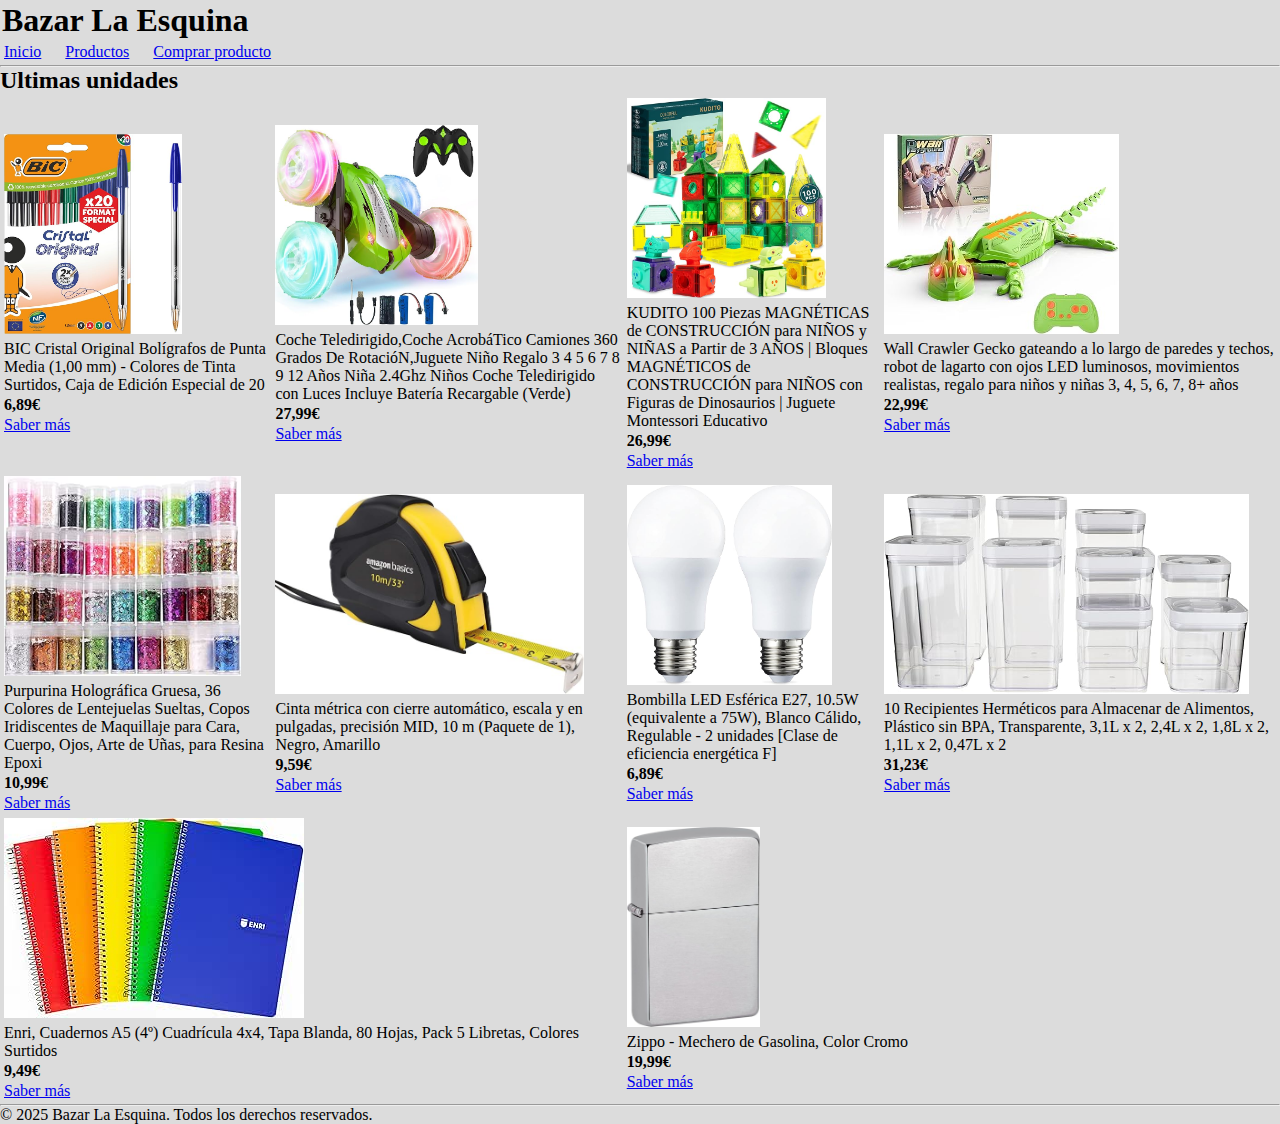
<file: practicaRuben/index.html>
<!DOCTYPE html>
<html lang="es">

<head>
    <meta charset="UTF-8">
    <meta name="viewport" content="width=device-width, initial-scale=1.0">
    <title>Bazar La Esquina</title>
    <link rel="stylesheet" href="css/index.css">
   
    
</head>

<body>

    <header>
        <table>
            <tr>
                <td>
                    <h1>Bazar La Esquina</h1>
                </td>
            </tr>
            <tr>
                <td>
                    <nav>
                        <table>
                            <tr>
                                <td><a href="./index.html">Inicio</a></td>

                                <!-- Espaciado, los simbolos son espacios en codigo html, los uso para que exista un espacio entre los elementos del producto -->
                                <td>&nbsp;&nbsp;&nbsp;&nbsp;&nbsp;</td>

                                <td><a href="./productos.html">Productos</a></td>

                                <!-- Espaciado, los simbolos son espacios en codigo html, los uso para que exista un espacio entre los elementos del producto -->
                                <td>&nbsp;&nbsp;&nbsp;&nbsp;&nbsp;</td>

                                <td><a href="./comprar.html">Comprar producto</a></td>
                            </tr>
                        </table>
                    </nav>
                </td>
            </tr>
        </table>
        <hr>
    </header>

    <main>
        <h2>Ultimas unidades</h2>
        <table class="products">
            <tr>
                <td class="product">
                    <table>
                        <tr>
                            <td>
                                <img src="./img/boligrafo.jpg" alt="Imagen de un bolífrafo" height="200">
                            </td>
                        </tr>
                        <tr>
                            <td>
                                <span>BIC Cristal Original Bolígrafos de Punta Media (1,00 mm) - Colores de
                                    Tinta Surtidos, Caja de Edición Especial de 20</span>
                            </td>
                        </tr>
                        <tr>
                            <td>
                                <b>6,89€</b>
                            </td>
                        </tr>
                        <tr>
                            <td>
                                <a href="https://www.amazon.es/BIC-Cristal-Original-Bol%C3%ADgrafos-Punta/dp/B0F9L1SGKY/ref=sr_1_4?crid=185K9HZH8A96T&dib=eyJ2IjoiMSJ9.[base64].GS8JI6hiu0uwmn4zKtp8tYdhnYGXQDECUibNkYMWT2U&dib_tag=se&keywords=boligrafos&qid=1759685994&sprefix=boli%2Caps%2C68&sr=8-4&th=1" target="_blank">Saber más</a>
                            </td>
                        </tr>
                        
                    </table>
                </td>
                <td class="product">
                    <table>
                        <tr>
                            <td>
                                <img src="./img/coche_radiocontrol.jpg" alt="Imagen de un coche radiocontrol" height="200">
                            </td>
                        </tr>
                        <tr>
                            <td>
                                <span>Coche Teledirigido,Coche AcrobáTico Camiones 360 Grados De RotacióN,Juguete Niño
                                    Regalo 3 4 5 6 7 8 9 12 Años Niña 2.4Ghz Niños Coche Teledirigido con Luces Incluye
                                    Batería Recargable (Verde)</span>
                            </td>
                        </tr>
                        <tr>
                            <td>
                                <b>27,99€</b>
                            </td>
                        </tr>
                        <tr>
                            <td>
                                <a href="https://www.amazon.es/Teledirigido-Acrob%C3%A1Tico-Camiones-Rotaci%C3%B3N-Recargable/dp/B0C6G5FQLJ/ref=sr_1_1_sspa?__mk_es_ES=%C3%85M%C3%85%C5%BD%C3%95%C3%91&crid=2TFE1AMLVBYTI&dib=eyJ2IjoiMSJ9.[base64]._9bZAXcL7_QstBR9o4-QSk2QNLB_vra7MF6WRdZHyw8&dib_tag=se&keywords=juguetes&qid=1759690627&sprefix=juguetes%2Caps%2C72&sr=8-1-spons&sp_csd=d2lkZ2V0TmFtZT1zcF9hdGY&th=1" target="_blank">Saber más</a>
                            </td>
                        </tr>
                        
                    </table>
                </td>
                <td class="product">
                    <table>
                        <tr>
                            <td>
                                <img src="./img/construccion.jpg" alt="Imagen de piezas magnéticas" height="200">
                            </td>
                        </tr>
                        <tr>
                            <td>
                                <span>KUDITO 100 Piezas MAGNÉTICAS de CONSTRUCCIÓN para NIÑOS y NIÑAS a Partir de 3 AÑOS | Bloques MAGNÉTICOS de CONSTRUCCIÓN para NIÑOS con Figuras de Dinosaurios | Juguete Montessori Educativo</span>
                            </td>
                        </tr>
                        <tr>
                            <td>
                                <b>26,99€</b>
                            </td>
                        </tr>
                        <tr>
                            <td>
                                <a href="https://www.amazon.es/KUDITO-MAGN%C3%89TICAS-CONSTRUCCI%C3%93N-MAGN%C3%89TICOS-Dinosaurios/dp/B0FHTDJHQF/ref=sr_1_3_sspa?__mk_es_ES=%C3%85M%C3%85%C5%BD%C3%95%C3%91&crid=2TFE1AMLVBYTI&dib=eyJ2IjoiMSJ9.[base64]._9bZAXcL7_QstBR9o4-QSk2QNLB_vra7MF6WRdZHyw8&dib_tag=se&keywords=juguetes&qid=1759690627&sprefix=juguetes%2Caps%2C72&sr=8-3-spons&sp_csd=d2lkZ2V0TmFtZT1zcF9hdGY&psc=1" target="_blank">Saber más</a>
                            </td>
                        </tr>
                        
                    </table>
                </td>
                <td class="product">
                    <table>
                        <tr>
                            <td>
                                <img src="./img/lagart.jpg" alt="Imagen de un lagarto de juguete" height="200">
                            </td>
                        </tr>
                        <tr>
                            <td>
                                <span>Wall Crawler Gecko gateando a lo largo de paredes y techos, robot de lagarto con ojos LED luminosos, movimientos realistas, regalo para niños y niñas 3, 4, 5, 6, 7, 8+ años</span>
                            </td>
                        </tr>
                        <tr>
                            <td>
                                <b>22,99€</b>
                            </td>
                        </tr>
                        <tr>
                            <td>
                                <a href="https://www.amazon.es/Crawler-gateando-luminosos-movimientos-realistas/dp/B0FHP41L31/ref=sr_1_6?__mk_es_ES=%C3%85M%C3%85%C5%BD%C3%95%C3%91&crid=2TFE1AMLVBYTI&dib=eyJ2IjoiMSJ9.[base64]._9bZAXcL7_QstBR9o4-QSk2QNLB_vra7MF6WRdZHyw8&dib_tag=se&keywords=juguetes&qid=1759690627&sprefix=juguetes%2Caps%2C72&sr=8-6" target="_blank">Saber más</a>
                            </td>
                        </tr>
                        
                    </table>
                </td>
            </tr>
            <tr>
                <td class="product">
                    <table>
                        <tr>
                            <td>
                                <img src="./img/purpurina.jpg" alt="" height="200">
                            </td>
                        </tr>
                        <tr>
                            <td>
                                <span>Purpurina Holográfica Gruesa, 36 Colores de Lentejuelas Sueltas, Copos Iridiscentes de Maquillaje para Cara, Cuerpo, Ojos, Arte de Uñas, para Resina Epoxi</span>
                            </td>
                        </tr>
                        <tr>
                            <td>
                                <b>10,99€</b>
                            </td>
                        </tr>
                        <tr>
                            <td>
                                <a href="https://www.amazon.es/Purpurina-Hologr%C3%A1fica-Lentejuelas-Iridiscentes-Maquillaje/dp/B0991GYC3L/ref=sr_1_1_sspa?__mk_es_ES=%C3%85M%C3%85%C5%BD%C3%95%C3%91&crid=3PHL4J8QAVFYL&dib=eyJ2IjoiMSJ9.[base64].zfq827zpGKvjgxF7hCQ4Rpg6XYGDBvexXoKabURDW4E&dib_tag=se&keywords=purpurina&qid=1759691132&sprefix=purpurina%2Caps%2C100&sr=8-1-spons&sp_csd=d2lkZ2V0TmFtZT1zcF9hdGY&psc=1" target="_blank">Saber más</a>
                            </td>
                        </tr>
                        
                    </table>
                </td>
                <td class="product">
                    <table>
                        <tr>
                            <td>
                                <img src="./img/metro.jpg" alt="Imagen de un métro" height="200">
                            </td>
                        </tr>
                        <tr>
                            <td>
                                <span>Cinta métrica con cierre automático, escala y en pulgadas, precisión MID, 10 m (Paquete de 1), Negro, Amarillo</span>
                            </td>
                        </tr>
                        <tr>
                            <td>
                                <b>9,59€</b>
                            </td>
                        </tr>
                        <tr>
                            <td>
                                <a href="https://www.amazon.es/Amazon-Basics-autom%C3%A1tico-pulgadas-precisi%C3%B3n/dp/B07TFXTQ57/ref=sr_1_1_ffob_sspa?__mk_es_ES=%C3%85M%C3%85%C5%BD%C3%95%C3%91&crid=3ANYXRKO9JS34&dib=eyJ2IjoiMSJ9.[base64].QeggrJ-r8OuZ11Thj5_fnvgMYWK_QrjJke90QJeuqU0&dib_tag=se&keywords=metro&qid=1759691204&sprefix=metro%2Caps%2C73&sr=8-1-spons&sp_csd=d2lkZ2V0TmFtZT1zcF9hdGY&th=1" target="_blank">Saber más</a>
                            </td>
                        </tr>
                        
                    </table>
                </td>
                <td class="product">
                    <table>
                        <tr>
                            <td>
                                <img src="./img/bombilla.jpg" alt="" height="200">
                            </td>
                        </tr>
                        <tr>
                            <td>
                                <span>Bombilla LED Esférica E27, 10.5W (equivalente a 75W), Blanco Cálido, Regulable - 2 unidades [Clase de eficiencia energética F]</span>
                            </td>
                        </tr>
                        <tr>
                            <td>
                                <b>6,89€</b>
                            </td>
                        </tr>
                        <tr>
                            <td>
                                <a href="https://www.amazon.es/AmazonBasics-Bombilla-E27-equivalente-Regulable/dp/B06Y3FFH9L/ref=sr_1_1_ffob_sspa?__mk_es_ES=%C3%85M%C3%85%C5%BD%C3%95%C3%91&crid=764R36A7ULJZ&dib=eyJ2IjoiMSJ9.[base64].6YAslBfGg6GMalCXvURmPkonXDlVpG52aI-ynh5Q8PY&dib_tag=se&keywords=bombilla&qid=1759691274&sprefix=bombilla%2Caps%2C73&sr=8-1-spons&sp_csd=d2lkZ2V0TmFtZT1zcF9hdGY&th=1" target="_blank">Saber más</a>
                            </td>
                        </tr>
                        
                    </table>
                </td>
                <td class="product">
                    <table>
                        <tr>
                            <td>
                                <img src="./img/fiambreras.jpg" alt="Imagen de unas fiambreras" height="200">
                            </td>
                        </tr>
                        <tr>
                            <td>
                                <span>10 Recipientes Herméticos para Almacenar de Alimentos, Plástico sin BPA, Transparente, 3,1L x 2, 2,4L x 2, 1,8L x 2, 1,1L x 2, 0,47L x 2</span>
                            </td>
                        </tr>
                        <tr>
                            <td>
                                <b>31,23€</b>
                            </td>
                        </tr>
                        <tr>
                            <td>
                                <a href="https://www.amazon.es/Amazon-Basics-10-Piece-Airtight-Containers/dp/B0978QMYJG/ref=sr_1_1_ffob_sspa?__mk_es_ES=%C3%85M%C3%85%C5%BD%C3%95%C3%91&crid=3BO5S21W4NQSK&dib=eyJ2IjoiMSJ9.[base64].wLOh8VHrb-F_mtov0j65Qrr5iftopXeJAjRmcZmz7BQ&dib_tag=se&keywords=fiambrera&qid=1759691355&sprefix=fiambrera%2Caps%2C72&sr=8-1-spons&sp_csd=d2lkZ2V0TmFtZT1zcF9hdGY&th=1" target="_blank">Saber más</a>
                            </td>
                        </tr>
                        
                    </table>
                </td>
            </tr>
            <tr>
                <td colspan="2" class="product">
                    <table>
                        <tr>
                            <td>
                                <img src="./img/libretas.jpg" alt="" height="200">
                            </td>
                        </tr>
                        <tr>
                            <td>
                                <span>Enri, Cuadernos A5 (4º) Cuadrícula 4x4, Tapa Blanda, 80 Hojas, Pack 5 Libretas, Colores Surtidos</span>
                            </td>
                        </tr>
                        <tr>
                            <td>
                                <b>9,49€</b>
                            </td>
                        </tr>
                        <tr>
                            <td>
                                <a href="https://www.amazon.es/Enri-Cuadernos-Cuadr%C3%ADcula-Libretas-Surtidos/dp/B0B4KJ9D2D/ref=sr_1_4?__mk_es_ES=%C3%85M%C3%85%C5%BD%C3%95%C3%91&crid=37LB0P2T7PTE4&dib=eyJ2IjoiMSJ9.[base64].N75Fv5GTEI3ZQRIjcYTdRjs3teQpcjl1y7qfCbB6oPQ&dib_tag=se&keywords=libretas&qid=1759691405&sprefix=libretas%2Caps%2C76&sr=8-4&th=1" target="_blank">Saber más</a>
                            </td>
                        </tr>
                        
                    </table>
                </td>
                <td colspan="2" class="product">
                    <table>
                        <tr>
                            <td>
                                <img src="./img/mechero.jpg" alt="Imagen de un mechero" height="200">
                            </td>
                        </tr>
                        <tr>
                            <td>
                                <span>Zippo - Mechero de Gasolina, Color Cromo</span>
                            </td>
                        </tr>
                        <tr>
                            <td>
                                <b>19,99€</b>
                            </td>
                        </tr>
                        <tr>
                            <td>
                                <a href="https://www.amazon.es/Zippo-Mechero-gasolina-color-cromo/dp/B001E5FLT0/ref=sr_1_7?__mk_es_ES=%C3%85M%C3%85%C5%BD%C3%95%C3%91&crid=2TIAWFAKTO0K&dib=eyJ2IjoiMSJ9.[base64].EG32oNxHblKQ-x9Yzn-8hjCyHsBs9F__Wcasxtenupg&dib_tag=se&keywords=mechero&qid=1759691460&sprefix=mechero%2Caps%2C73&sr=8-7&th=1" target="_blank">Saber más</a>
                            </td>
                        </tr>
                        
                    </table>
                </td>
            </tr>
        </table>

    </main>

    <footer>
        <hr>
        <p>© 2025 Bazar La Esquina. Todos los derechos reservados.</p>
    </footer>

</body>

</html>
</file>
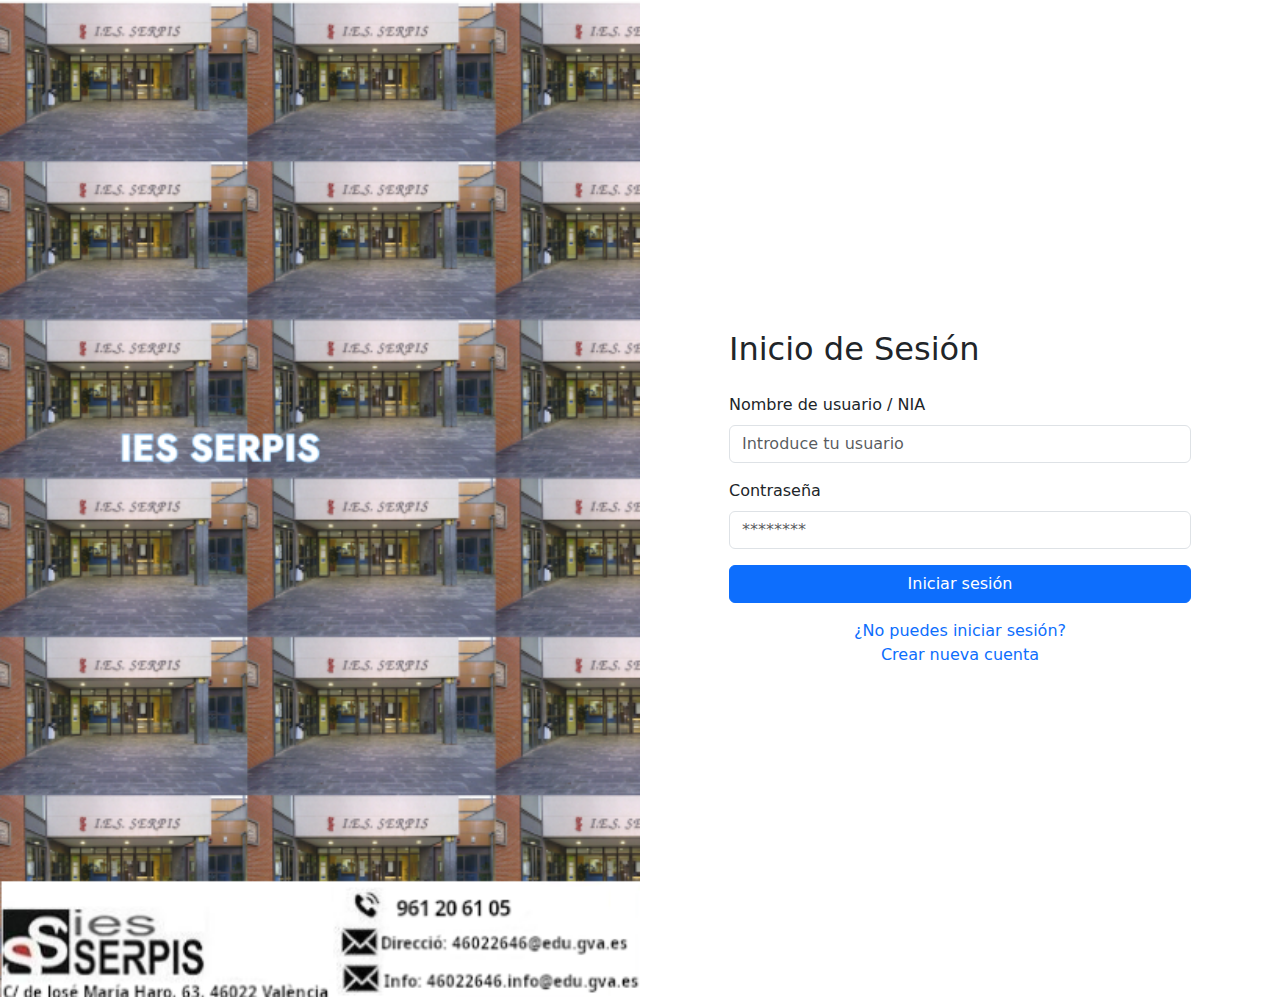
<file: UD4_A1_SOLEDAT_MIRA/index.html>
<!DOCTYPE html>
<html lang="es">
<head>
  <meta charset="UTF-8">
  <meta name="viewport" content="width=device-width, initial-scale=1.0">
  <title>Inicio de Sesión - IES SERPIS</title>
  
  <link href="https://cdn.jsdelivr.net/npm/bootstrap@5.3.3/dist/css/bootstrap.min.css" rel="stylesheet">
</head>
<body>
  	<div class="container-fluid min-vh-100">
		<div class="row h-100">

		
			<div class="col-md-6 d-none d-md-block p-0">
				<img src="img/1.png"  class="img-fluid w-100 h-100"  alt="IES Serpis"  style="object-fit: cover;">
			</div>

			<div class="col-md-6 d-flex align-items-center justify-content-center">
				<div class="w-75">

					<h2 class="text-left mb-4">Inicio de Sesión</h2>

					<form>
						<div class="mb-3">
							<label for="usuario" class="form-label">Nombre de usuario / NIA</label>
							<input type="text" class="form-control" id="usuario" placeholder="Introduce tu usuario">
						</div>

						<div class="mb-3">
							<label for="password" class="form-label">Contraseña</label>
							<input type="password" class="form-control" id="password" placeholder="********">
						</div>

						<div class="d-grid mb-3">
							<button type="button" class="btn btn-primary text-white" onclick="location.href='menu.html'">
        						Iniciar sesión
   							</button>
						</div>

						<div class="text-center">
							<a href="#" class="text-decoration-none">¿No puedes iniciar sesión?</a><br>
							<a href="#" class="text-decoration-none">Crear nueva cuenta</a>
						</div>
					</form>

				</div>
			</div>
		</div>
  	</div>

 
  <script src="https://cdn.jsdelivr.net/npm/bootstrap@5.3.3/dist/js/bootstrap.bundle.min.js"></script>
</body>
</html>
</file>
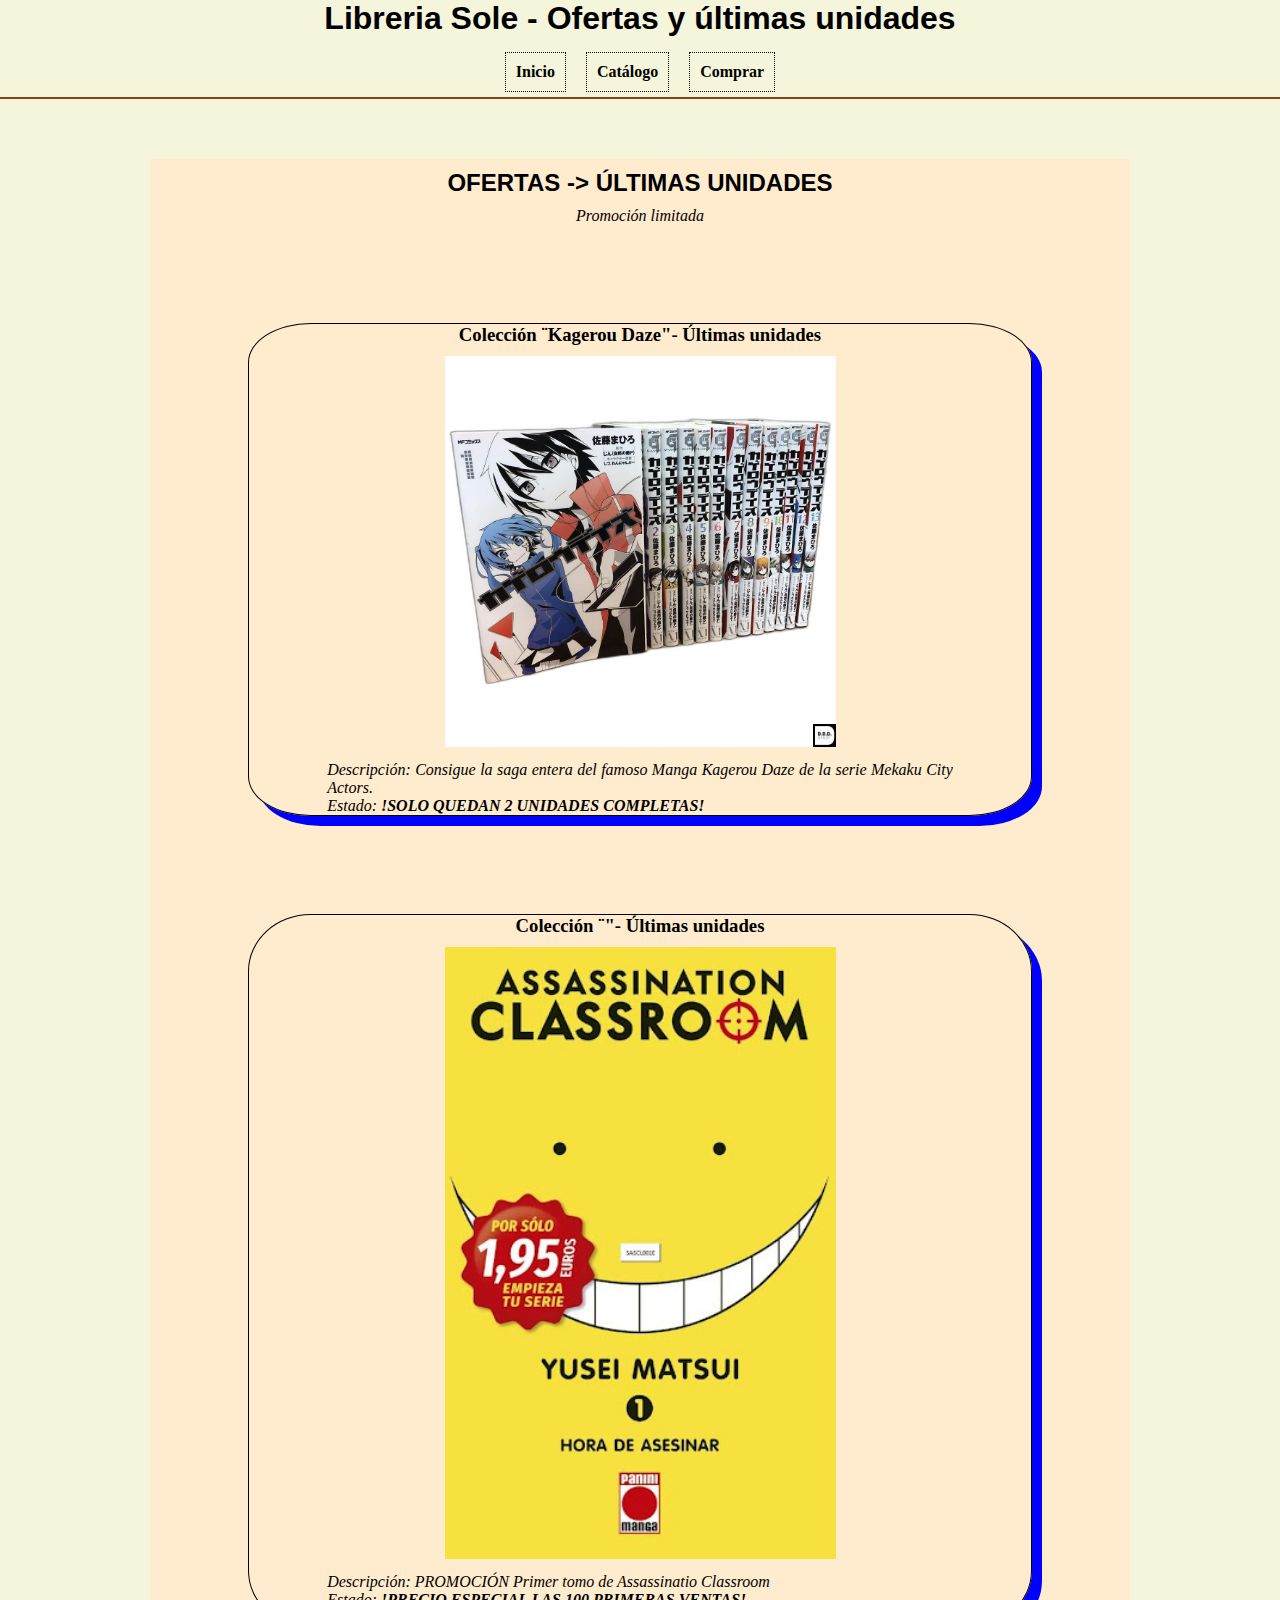
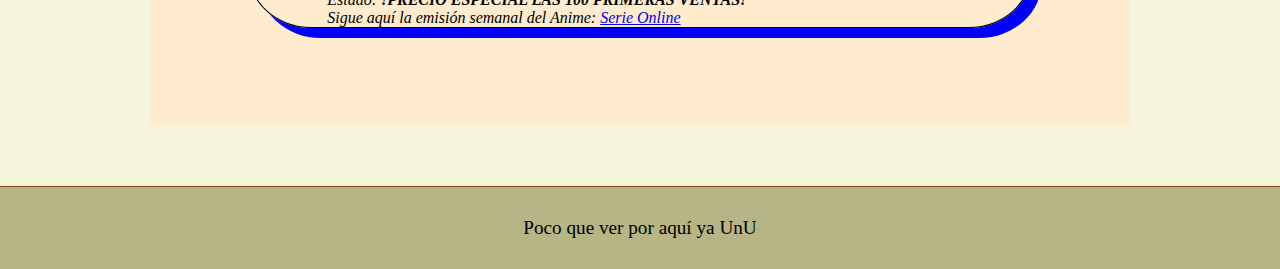
<file: A1_UD2_HTML5_SOLEDAT_MIRA/TiendaLocal/index.html>
<!DOCTYPE html>
<html lang="en">
<head>
    <meta charset="UTF-8">
    <meta name="viewport" content="width=device-width, initial-scale=1.0">
    <title>Libreria Sole - Pag Principal </title>
    <link rel="stylesheet" href="css2/index.css">
</head>
<body >
    <header>
        <h1 > Libreria Sole - Ofertas y últimas unidades</h1>
        <nav>
            <ul>
                <li><a href="index.html">Inicio</a></li>
                <li><a href="listas.html">Catálogo</a></li>
                <li><a href="formulario.html">Comprar</a></li>
            </ul>
        </nav>
    </header>
    <section>
        <h2> OFERTAS -> ÚLTIMAS UNIDADES </h2>
        <p>Promoción limitada</p>

        <article>

            <h3> Colección ¨Kagerou Daze"- Últimas unidades</h3>
            <img src="img/kagerou.jpg" alt="Colección kagerou" width="220">
            <p>Descripción: Consigue la saga entera del famoso Manga Kagerou Daze de la serie Mekaku City Actors.</p>
            <p>Estado: <strong>!SOLO QUEDAN 2 UNIDADES COMPLETAS!</strong></p>
        
        </article>
        <article>
            
            <h3> Colección ¨"- Últimas unidades</h3>
            <img src="img/promomanga.jpg" alt="Colección FT" width="220">
            <p>Descripción: PROMOCIÓN Primer tomo de Assassinatio Classroom  </p>
            <p>Estado: <strong>!PRECIO ESPECIAL LAS 100 PRIMERAS VENTAS!</strong></p>
            <p> Sigue aquí la emisión semanal del Anime:
                <a href= "https://shorturl.at/l3JRe" > Serie Online </a>  
            </p>
        </article>


    </section>
    <footer >
        <p style="padding: 10px;"> Poco que ver por aquí ya UnU </p>
    </footer>
</body>
</html>
</file>
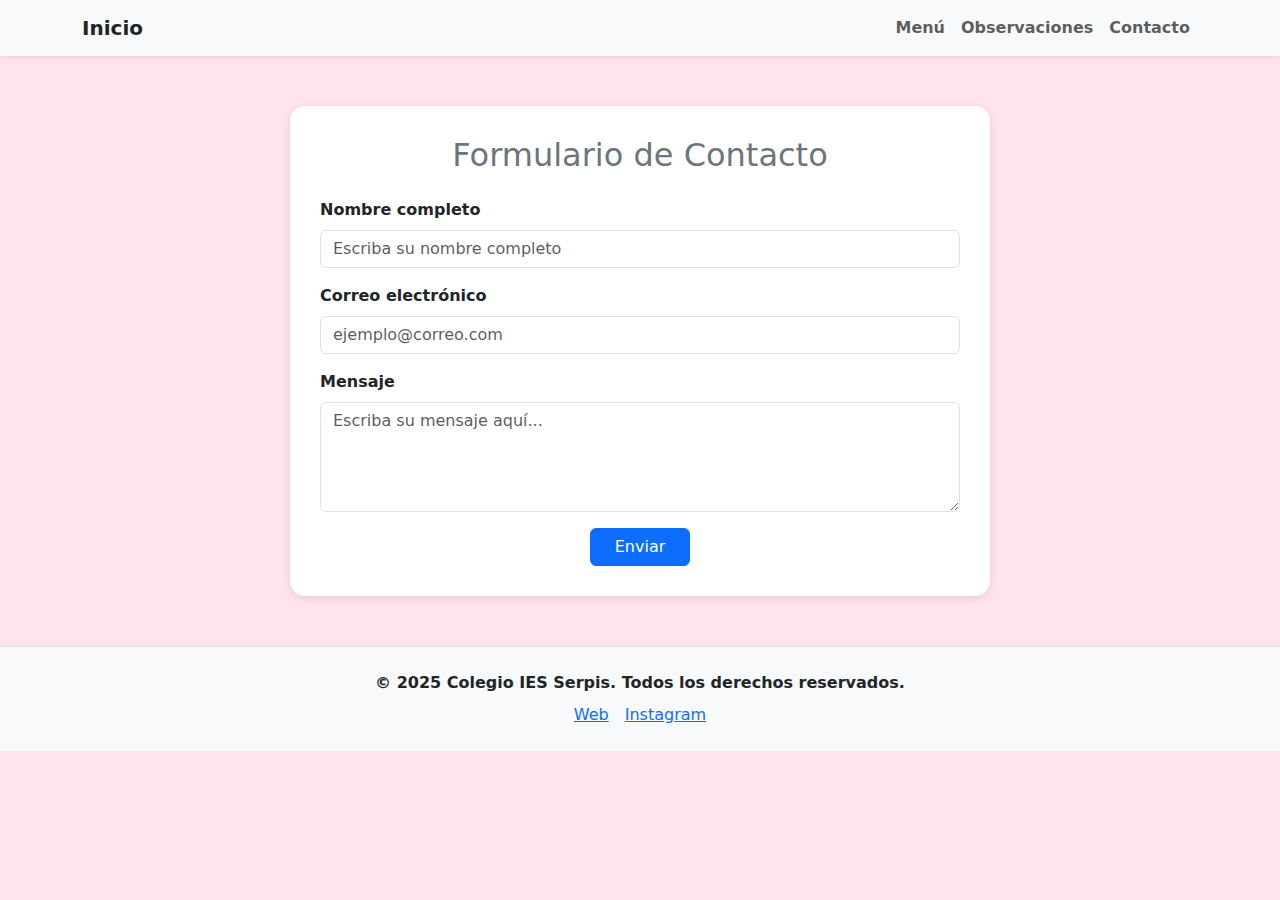
<file: UD4_A1_SOLEDAT_MIRA/contacto.html>
<!DOCTYPE html>
<html lang="es">
<head>
    <meta charset="UTF-8">
    <meta name="viewport" content="width=device-width, initial-scale=1">
    <title>Contacto - Comedor Escolar</title>
    <link href="https://cdn.jsdelivr.net/npm/bootstrap@5.3.3/dist/css/bootstrap.min.css" rel="stylesheet">

    <style>
        body {
            background-color: #ffe4ec;
        }
        .form-container {
            background-color: white;
            border-radius: 15px;
            box-shadow: 0 2px 10px rgba(0,0,0,0.1);
            padding: 30px;
            max-width: 700px;
            margin: 50px auto;
        }
        .navbar {
            position: sticky;
            top: 0;
            z-index: 1020;
        }
    </style>
</head>
<body>

   
    <nav class="navbar navbar-expand-lg navbar-light bg-light shadow-sm">
        <div class="container">
            <a class="navbar-brand fw-bold text-dark" href="index.html">Inicio</a>
            <button class="navbar-toggler" type="button" data-bs-toggle="collapse" data-bs-target="#navbarNav">
                <span class="navbar-toggler-icon"></span>
            </button>
            <div class="collapse navbar-collapse justify-content-end" id="navbarNav">
                <ul class="navbar-nav">
                    <li class="nav-item"><a class="nav-link fw-semibold" href="menu.html">Menú</a></li>
                    <li class="nav-item"><a class="nav-link fw-semibold" href="obeservaciones.html">Observaciones</a></li>
                    <li class="nav-item"><a class="nav-link fw-semibold" href="contacto.html">Contacto</a></li>
                </ul>
            </div>
        </div>
    </nav>

    
    <div class="form-container">
        <h2 class="text-center text-secondary mb-4">Formulario de Contacto</h2>
        <form>
            <div class="mb-3">
                <label for="nombre" class="form-label fw-semibold">Nombre completo</label>
                <input type="text" class="form-control" id="nombre" placeholder="Escriba su nombre completo" required>
            </div>

            <div class="mb-3">
                <label for="correo" class="form-label fw-semibold">Correo electrónico</label>
                <input type="email" class="form-control" id="correo" placeholder="ejemplo@correo.com" required>
            </div>

            <div class="mb-3">
                <label for="mensaje" class="form-label fw-semibold">Mensaje</label>
                <textarea class="form-control" id="mensaje" rows="4" placeholder="Escriba su mensaje aquí..." required></textarea>
            </div>

            <div class="text-center">
                <button type="submit" class="btn btn-primary px-4">Enviar</button>
            </div>
        </form>
    </div>

   
        <footer class="bg-light text-center text-dark py-4 mt-5 border-top">
            <div class="container">
                <p class="mb-2 fw-semibold">© 2025 Colegio IES Serpis. Todos los derechos reservados.</p>
                <div class="d-flex justify-content-center gap-3">
                    <a href="https://portal.edu.gva.es/iesserpis/es/1794-es/" >
                        Web
                    </a>
                  
                    <a href="https://www.instagram.com/ies_serpis/?hl=es" >
                        Instagram
                    </a>
                </div>
            </div>
        </footer>

    <script src="https://cdn.jsdelivr.net/npm/bootstrap@5.3.3/dist/js/bootstrap.bundle.min.js"></script>
</body>
</html>
</file>
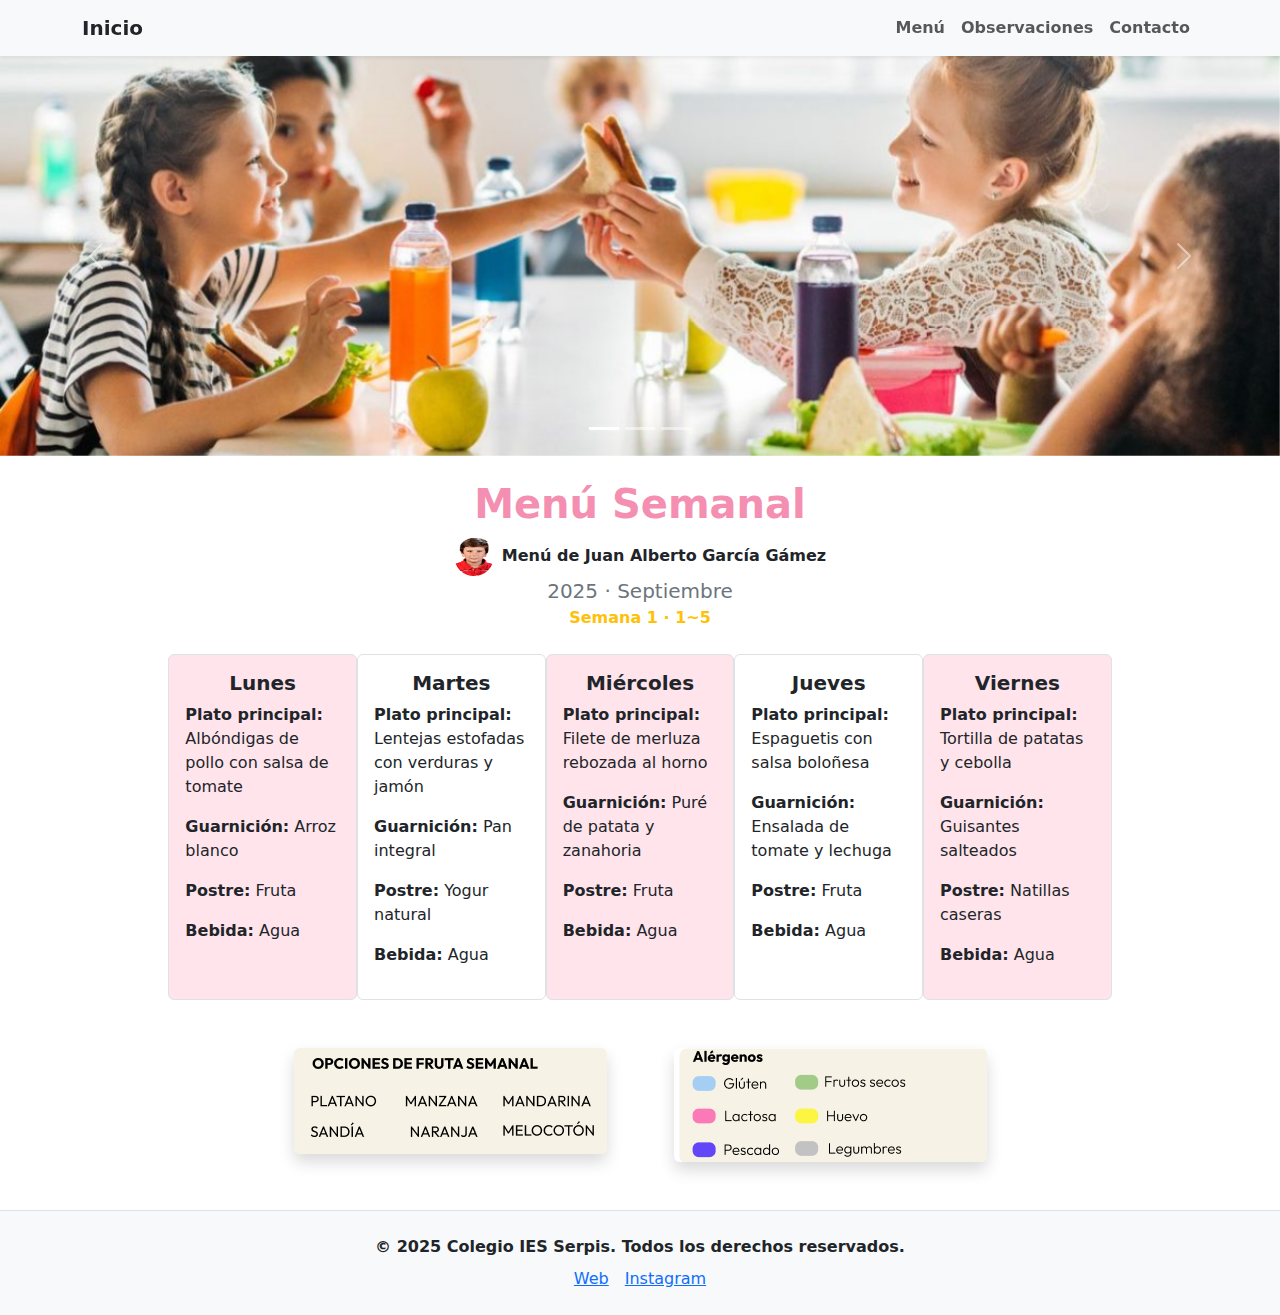
<file: UD4_A1_SOLEDAT_MIRA/menu.html>
<!DOCTYPE html>
<html lang="es">
    <head>
        <meta charset="UTF-8">
        <meta name="viewport" content="width=device-width, initial-scale=1">
        <title>Menú Semanal</title>

        <link href="https://cdn.jsdelivr.net/npm/bootstrap@5.3.3/dist/css/bootstrap.min.css" rel="stylesheet">
        <style>
            .dia-impar {
                background-color: #ffe4ec !important;
            }
            .titulo-color {
                color: #f48fb1;
            }
            .navbar {
                position: sticky;
                top: 0;
                z-index: 1020;
            }
            .carousel-item img {
                height: 400px;
                object-fit: cover;
            }
        </style>
    </head>
    <body>
        <nav class="navbar navbar-expand-lg navbar-light bg-light shadow-sm">
            <div class="container">
                <a class="navbar-brand fw-bold text-dark" href="index.html">Inicio</a>
                <button class="navbar-toggler" type="button" data-bs-toggle="collapse" data-bs-target="#navbarNav">
                    <span class="navbar-toggler-icon"></span>
                </button>
                <div class="collapse navbar-collapse justify-content-end" id="navbarNav">
                    <ul class="navbar-nav">
                        <li class="nav-item"><a class="nav-link fw-semibold" href="menu.html">Menú</a></li>
                        <li class="nav-item"><a class="nav-link fw-semibold" href="obeservaciones.html">Observaciones</a></li>
                        <li class="nav-item"><a class="nav-link fw-semibold " href="contacto.html">Contacto</a></li>

                    </ul>
                </div>
            </div>
        </nav>

        <div id="carouselExampleIndicators" class="carousel slide" data-bs-ride="carousel" data-bs-interval="3000">
            <div class="carousel-indicators">
                <button type="button" data-bs-target="#carouselExampleIndicators" data-bs-slide-to="0" class="active"></button>
                <button type="button" data-bs-target="#carouselExampleIndicators" data-bs-slide-to="1"></button>
                <button type="button" data-bs-target="#carouselExampleIndicators" data-bs-slide-to="2"></button>
            </div>

            <div class="carousel-inner">
                <div class="carousel-item active" data-bs-interval="3000">
                    <img src="img/car1.jpg" class="d-block w-100" alt="Primera imagen">
                </div>
                <div class="carousel-item" data-bs-interval="3000">
                    <img src="img/car2.jpg" class="d-block w-100" alt="Segunda imagen">
                </div>
                <div class="carousel-item" data-bs-interval="3000">
                    <img src="img/car3.jpg" class="d-block w-100" alt="Tercera imagen">
                </div>
            </div>

            <button class="carousel-control-prev" type="button" data-bs-target="#carouselExampleIndicators" data-bs-slide="prev">
                <span class="carousel-control-prev-icon"></span>
                <span class="visually-hidden">Anterior</span>
            </button>
            <button class="carousel-control-next" type="button" data-bs-target="#carouselExampleIndicators" data-bs-slide="next">
                <span class="carousel-control-next-icon"></span>
                <span class="visually-hidden">Siguiente</span>
            </button>
        </div>

        <div class="text-center mt-4">
            <h1 class="titulo-color fw-bold">Menú Semanal</h1>
            <div class="d-flex justify-content-center align-items-center gap-2">
                <img src="img/niño.jpg" class="rounded-circle" width="40" height="40" alt="Perfil">
                <span class="fw-semibold">Menú de Juan Alberto García Gámez</span>
            </div>
            <p class="mb-0 fs-5 text-secondary">2025 · Septiembre</p>
            <p class="fw-semibold text-warning">Semana 1 · 1~5</p>
        </div>

        <div class="container mt-4">
            <div class="row g-3 justify-content-center">
                <div class="col-md-2 p-3 border rounded dia-impar">
                    <h5 class="text-center fw-semibold">Lunes</h5>
                    <p><strong>Plato principal:</strong> Albóndigas de pollo con salsa de tomate</p>
                    <p><strong>Guarnición:</strong> Arroz blanco</p>
                    <p><strong>Postre:</strong> Fruta</p>
                    <p><strong>Bebida:</strong> Agua</p>
                </div>

                <div class="col-md-2 p-3 border rounded bg-white">
                    <h5 class="text-center fw-semibold">Martes</h5>
                    <p><strong>Plato principal:</strong> Lentejas estofadas con verduras y jamón</p>
                    <p><strong>Guarnición:</strong> Pan integral</p>
                    <p><strong>Postre:</strong> Yogur natural</p>
                    <p><strong>Bebida:</strong> Agua</p>
                </div>

                <div class="col-md-2 p-3 border rounded dia-impar">
                    <h5 class="text-center fw-semibold">Miércoles</h5>
                    <p><strong>Plato principal:</strong> Filete de merluza rebozada al horno</p>
                    <p><strong>Guarnición:</strong> Puré de patata y zanahoria</p>
                    <p><strong>Postre:</strong> Fruta</p>
                    <p><strong>Bebida:</strong> Agua</p>
                </div>

                <div class="col-md-2 p-3 border rounded bg-white">
                    <h5 class="text-center fw-semibold">Jueves</h5>
                    <p><strong>Plato principal:</strong> Espaguetis con salsa boloñesa</p>
                    <p><strong>Guarnición:</strong> Ensalada de tomate y lechuga</p>
                    <p><strong>Postre:</strong> Fruta</p>
                    <p><strong>Bebida:</strong> Agua</p>
                </div>

                <div class="col-md-2 p-3 border rounded dia-impar">
                    <h5 class="text-center fw-semibold">Viernes</h5>
                    <p><strong>Plato principal:</strong> Tortilla de patatas y cebolla</p>
                    <p><strong>Guarnición:</strong> Guisantes salteados</p>
                    <p><strong>Postre:</strong> Natillas caseras</p>
                    <p><strong>Bebida:</strong> Agua</p>
                </div>
            </div>
        </div>

        <div class="container mt-5 mb-4">
            <div class="row justify-content-center g-4">
                <div class="col-md-4 text-center">
                    <img src="img/2.png" alt="fruta" class="img-fluid rounded shadow">
                </div>
                <div class="col-md-4 text-center">
                    <img src="img/3+.png" alt="alergenos " class="img-fluid rounded shadow">
                </div>
            </div>
        </div>
        <footer class="bg-light text-center text-dark py-4 mt-5 border-top">
            <div class="container">
                <p class="mb-2 fw-semibold">© 2025 Colegio IES Serpis. Todos los derechos reservados.</p>
                <div class="d-flex justify-content-center gap-3">
                    <a href="https://portal.edu.gva.es/iesserpis/es/1794-es/" >
                        Web
                    </a>
                  
                    <a href="https://www.instagram.com/ies_serpis/?hl=es" >
                        Instagram
                    </a>
                </div>
            </div>
        </footer>

        <script src="https://cdn.jsdelivr.net/npm/bootstrap@5.3.3/dist/js/bootstrap.bundle.min.js"></script>
    </body>
</html>
</file>
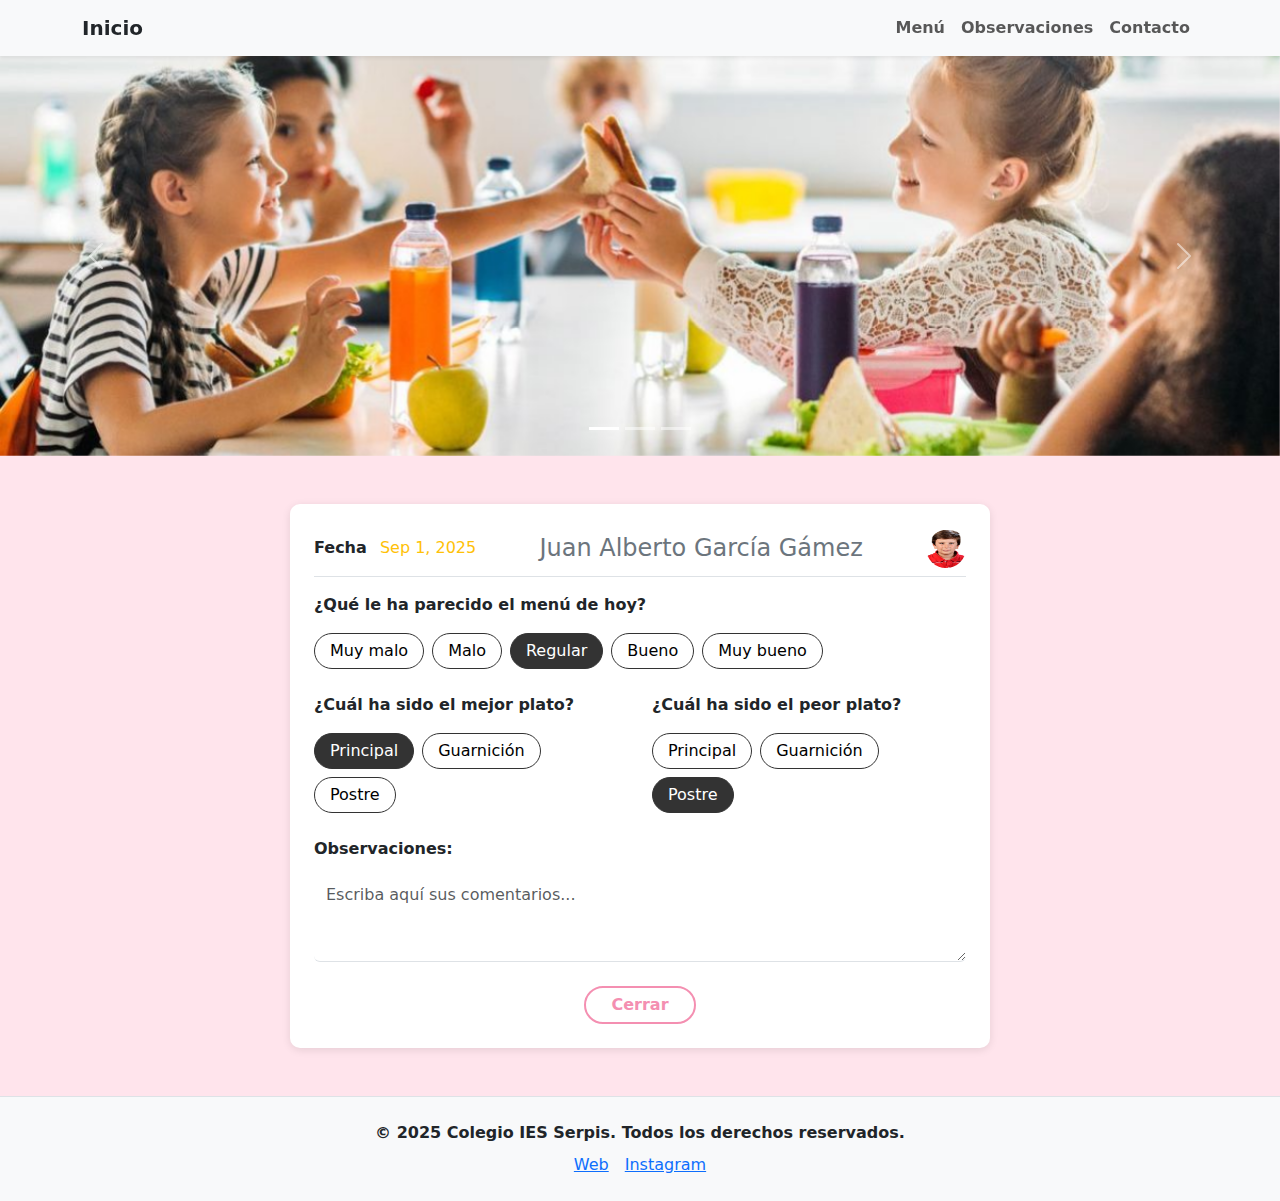
<file: UD4_A1_SOLEDAT_MIRA/obeservaciones.html>
<!DOCTYPE html>
<html lang="es">
    <head>
        <meta charset="UTF-8">
        <meta name="viewport" content="width=device-width, initial-scale=1">
        <title>Observaciones - Menú</title>
        <link href="https://cdn.jsdelivr.net/npm/bootstrap@5.3.3/dist/css/bootstrap.min.css" rel="stylesheet">
        <style>
            body {
                background-color: #ffe4ec;
                background-size: cover;
                background-position: center;
                transition: background-image 1s ease-in-out;
            }
            .tarjeta {
                background-color: white;
                border-radius: 10px;
                box-shadow: 0 2px 8px rgba(0, 0, 0, 0.1);
            }
            .btn-opcion {
                border: 1px solid #333;
                border-radius: 20px;
                padding: 5px 15px;
                background-color: white;
                transition: 0.2s;
            }
            .btn-opcion.seleccion {
                background-color: #333;
                color: white;
            }
            .btn-cerrar {
                border: 2px solid #f48fb1;
                color: #f48fb1;
                background-color: white;
                border-radius: 25px;
                padding: 5px 25px;
                font-weight: bold;
            }
            .btn-cerrar:hover {
                background-color: #f48fb1;
                color: white;
            }
            .navbar {
                position: sticky;
                top: 0;
                z-index: 1020;
            }
            .carousel-item img {
                height: 400px;
                object-fit: cover;
            }
        </style>
    </head>
    <body >
        
        <nav class="navbar navbar-expand-lg navbar-light bg-light shadow-sm">
            <div class="container">
                <a class="navbar-brand fw-bold text-dark" href="index.html">Inicio</a>
                <button class="navbar-toggler" type="button" data-bs-toggle="collapse" data-bs-target="#navbarNav">
                    <span class="navbar-toggler-icon"></span>
                </button>
                <div class="collapse navbar-collapse justify-content-end" id="navbarNav">
                    <ul class="navbar-nav">
                        <li class="nav-item"><a class="nav-link fw-semibold" href="menu.html">Menú</a></li>
                        <li class="nav-item"><a class="nav-link fw-semibold" href="obeservaciones.html">Observaciones</a></li>
                        <li class="nav-item"><a class="nav-link fw-semibold" href="contacto.html">Contacto</a></li>
                    </ul>
                </div>
            </div>
        </nav>

       
        <div id="carouselExampleIndicators" class="carousel slide" data-bs-ride="carousel" data-bs-interval="3000">
            <div class="carousel-indicators">
                <button type="button" data-bs-target="#carouselExampleIndicators" data-bs-slide-to="0" class="active"></button>
                <button type="button" data-bs-target="#carouselExampleIndicators" data-bs-slide-to="1"></button>
                <button type="button" data-bs-target="#carouselExampleIndicators" data-bs-slide-to="2"></button>
            </div>

            <div class="carousel-inner">
                <div class="carousel-item active" data-bs-interval="3000">
                    <img src="img/car1.jpg" class="d-block w-100" alt="Primera imagen">
                </div>
                <div class="carousel-item" data-bs-interval="3000">
                    <img src="img/car2.jpg" class="d-block w-100" alt="Segunda imagen">
                </div>
                <div class="carousel-item" data-bs-interval="3000">
                    <img src="img/car3.jpg" class="d-block w-100" alt="Tercera imagen">
                </div>
            </div>

            <button class="carousel-control-prev" type="button" data-bs-target="#carouselExampleIndicators" data-bs-slide="prev">
                <span class="carousel-control-prev-icon"></span>
                <span class="visually-hidden">Anterior</span>
            </button>
            <button class="carousel-control-next" type="button" data-bs-target="#carouselExampleIndicators" data-bs-slide="next">
                <span class="carousel-control-next-icon"></span>
                <span class="visually-hidden">Siguiente</span>
            </button>
        </div>

        <div class="container my-5">
            <div class="tarjeta p-4 mx-auto" style="max-width: 700px;">
                <div class="d-flex justify-content-between align-items-center border-bottom pb-2 mb-3">
                    <div>
                        <strong>Fecha</strong>
                        <span class="text-warning ms-2">Sep 1, 2025</span>
                    </div>
                    <h4 class="text-secondary mb-0">Juan Alberto García Gámez</h4>
                    <img src="img/niño.jpg" alt="Foto perfil" class="rounded-circle" width="40" height="40">
                </div>

                <div class="mb-4">
                    <p class="fw-semibold">¿Qué le ha parecido el menú de hoy?</p>
                    <div class="d-flex flex-wrap gap-2">
                        <button class="btn-opcion">Muy malo</button>
                        <button class="btn-opcion">Malo</button>
                        <button class="btn-opcion seleccion">Regular</button>
                        <button class="btn-opcion">Bueno</button>
                        <button class="btn-opcion">Muy bueno</button>
                    </div>
                </div>

                <div class="row mb-4">
                    <div class="col-md-6">
                        <p class="fw-semibold">¿Cuál ha sido el mejor plato?</p>
                        <div class="d-flex flex-wrap gap-2">
                            <button class="btn-opcion seleccion">Principal</button>
                            <button class="btn-opcion">Guarnición</button>
                            <button class="btn-opcion">Postre</button>
                        </div>
                    </div>
                    <div class="col-md-6">
                        <p class="fw-semibold">¿Cuál ha sido el peor plato?</p>
                        <div class="d-flex flex-wrap gap-2">
                            <button class="btn-opcion">Principal</button>
                            <button class="btn-opcion">Guarnición</button>
                            <button class="btn-opcion seleccion">Postre</button>
                        </div>
                    </div>
                </div>

                <div class="mb-4">
                    <p class="fw-semibold">Observaciones:</p>
                    <textarea class="form-control border-0 border-bottom" rows="3" placeholder="Escriba aquí sus comentarios..."></textarea>
                </div>

                <div class="text-center">
                    <button class="btn-cerrar">Cerrar</button>
                </div>
            </div>
        </div>
        <footer class="bg-light text-center text-dark py-4 mt-5 border-top">
            <div class="container">
                <p class="mb-2 fw-semibold">© 2025 Colegio IES Serpis. Todos los derechos reservados.</p>
                <div class="d-flex justify-content-center gap-3">
                    <a href="https://portal.edu.gva.es/iesserpis/es/1794-es/" >
                        Web
                    </a>
                  
                    <a href="https://www.instagram.com/ies_serpis/?hl=es" >
                        Instagram
                    </a>
                </div>
            </div>
        </footer>

        <script src="https://cdn.jsdelivr.net/npm/bootstrap@5.3.3/dist/js/bootstrap.bundle.min.js"></script>
    </body>
</html>
</file>
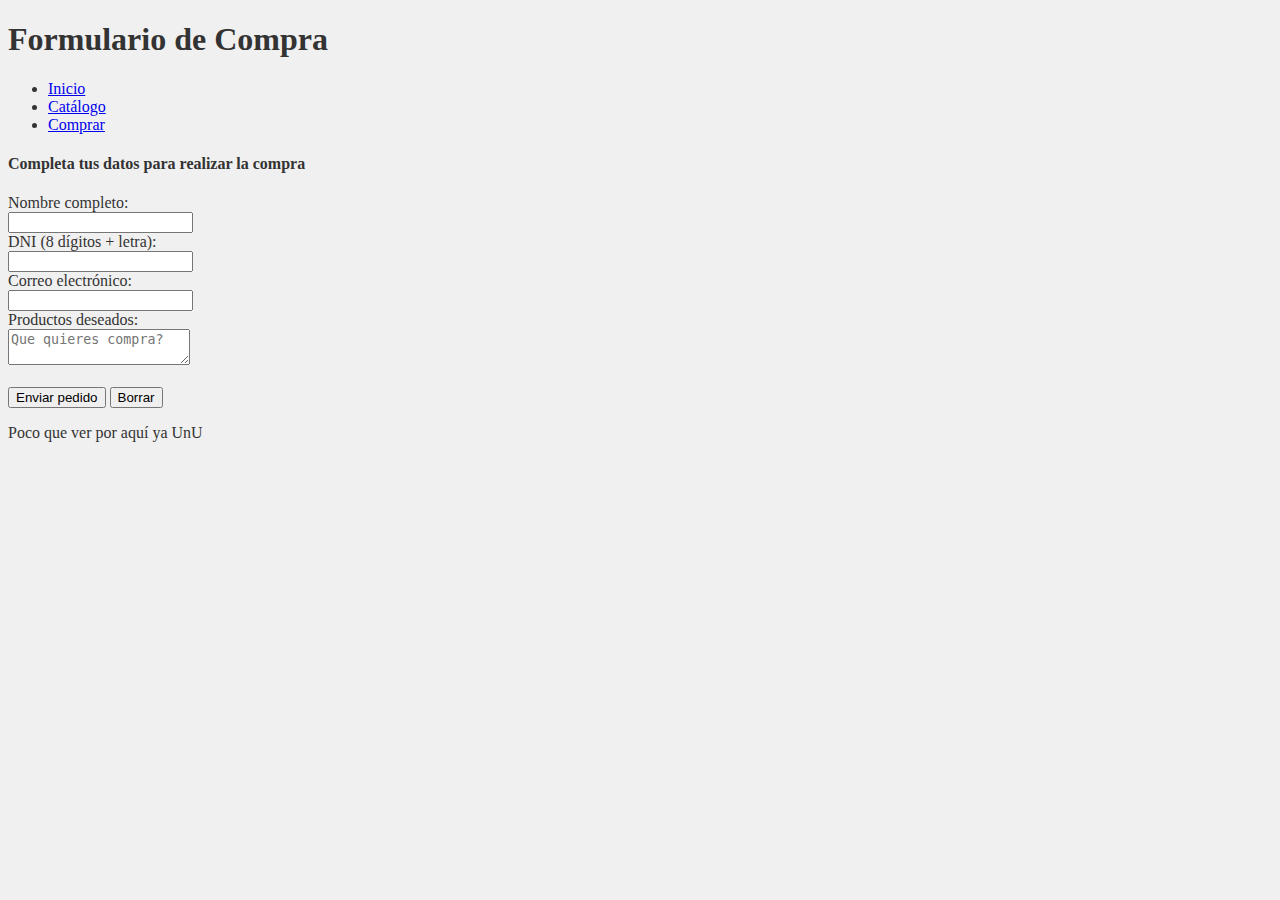
<file: A1_UD2_HTML5_SOLEDAT_MIRA/TiendaLocal/formulario.html>
<!DOCTYPE html>
<html lang="en">
<head>
    <meta charset="UTF-8">
    <meta name="viewport" content="width=device-width, initial-scale=1.0">
    <title>Libreria Sole - Formulario</title>
</head>
<body  style="background-color: #f0f0f0; color: #333;">
    <header>
        <h1  > Formulario de Compra</h1>
        <nav>
            <ul>
                <li><a href="index.html">Inicio</a></li>
                <li><a href="listas.html">Catálogo</a></li>
                <li><a href="formulario.html">Comprar</a></li>
            </ul>
        </nav>
    </header>
    <section>
        <form>
           
            <h4>Completa tus datos para realizar la compra</h4>

            <label for="nombre">Nombre completo:</label><br>
            <input type="text" id="nombre" name="nombre" required maxlength="100"><br>

            <label for="dni">DNI (8 dígitos + letra):</label><br>
            <input type="text" id="dni" name="dni" maxlength="9" required><br>

            <label for="email">Correo electrónico:</label><br>
            <input type="email" id="email" name="email" required ><br>

            <label for="productos">Productos deseados:</label><br>
            <textarea id="productos" name="productos"  maxlength="8000" placeholder="Que quieres compra?" required></textarea><br><br>

            <button type="submit">Enviar pedido</button>
            <button type="reset">Borrar</button>
            <br>
            
        </form>
    </section>
    <footer>
        <p > Poco que ver por aquí ya UnU </p>
    </footer>
</body>
</html>
</file>
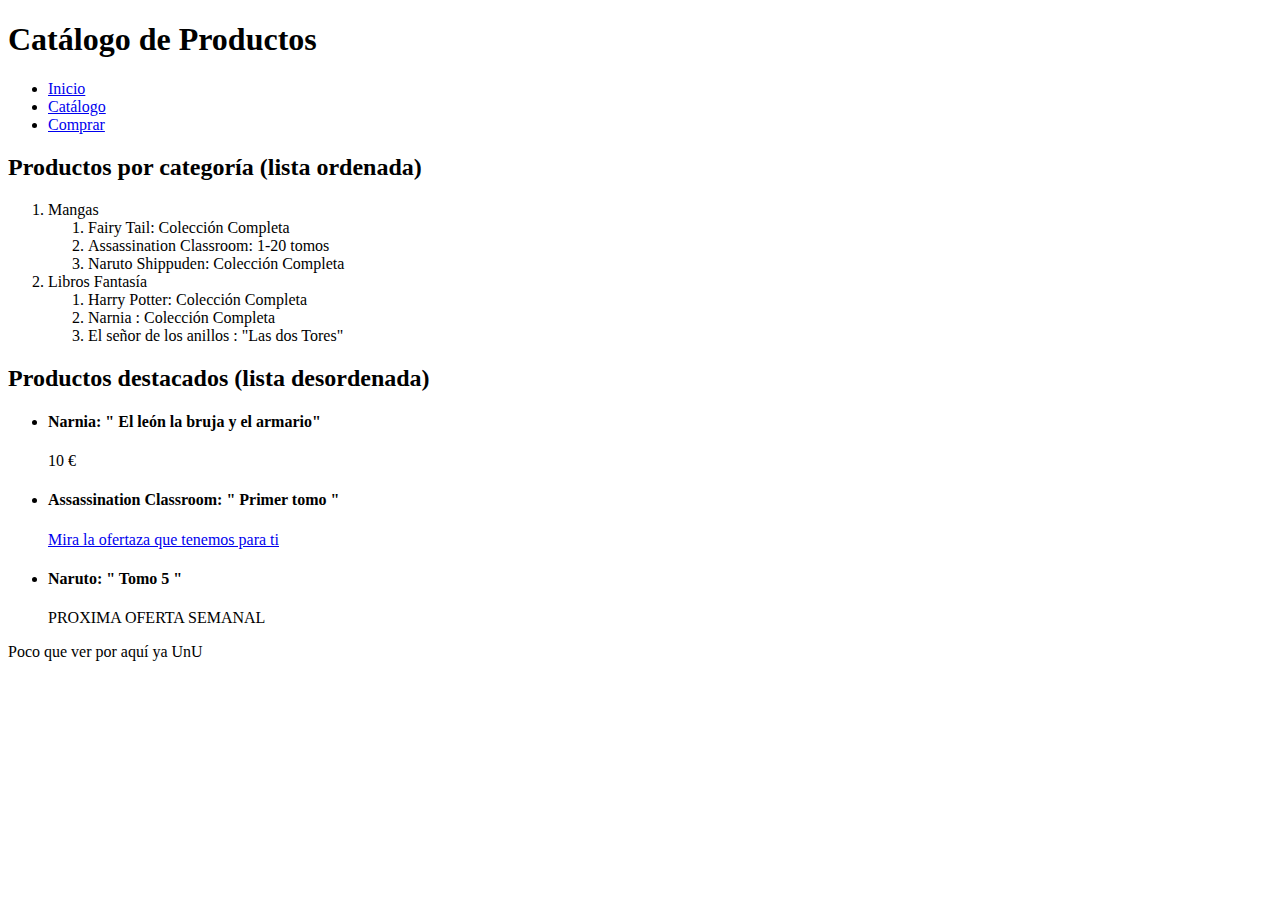
<file: A1_UD2_HTML5_SOLEDAT_MIRA/TiendaLocal/listas.html>
<!DOCTYPE html>
<html lang="en">
<head>
    <meta charset="UTF-8">
    <meta name="viewport" content="width=device-width, initial-scale=1.0">
    <title>Libreria Sole - Listas de Porductos</title>
    <link rel="stylesheet" href="css/listas.css">
</head>
<body >
    <header>
        <h1 >Catálogo de Productos</h1>
        <nav>
            <ul>
                <li><a href="index.html">Inicio</a></li>
                <li><a href="listas.html">Catálogo</a></li>
                <li><a href="formulario.html">Comprar</a></li>
            </ul>
        </nav>
    </header>
    <section>
        <h2>Productos por categoría (lista ordenada)</h2>
        <ol>
            <li> Mangas
                <ol>
                    <li>Fairy Tail: Colección Completa</li>
                    <li>Assassination Classroom: 1-20 tomos</li>
                    <li>Naruto Shippuden: Colección Completa</li>
                </ol>
            </li>
            <li>Libros Fantasía
                <ol>
                    <li>Harry Potter: Colección Completa</li>
                    <li>Narnia : Colección Completa</li>
                    <li>El señor de los anillos : "Las dos Tores" </li>
                </ol>
            </li>
            
        </ol>
    </section>

    <section>
      <h2>Productos destacados (lista desordenada)</h2>
        <ul>
            <li>
                <h4>Narnia: " El león la bruja y el armario" </h4>
                <p>10 &#8364; </p>
            </li>
            <li>
                <h4>Assassination Classroom: " Primer tomo "</h4>
                <p> <a href="index.html">Mira la ofertaza que tenemos para ti</a></p>
            </li>
            <li>
                <h4>Naruto: " Tomo 5 "</h4>
                <p>PROXIMA OFERTA SEMANAL</p>
            </li>
      </ul>
    </section>

    <footer >
        <p > Poco que ver por aquí ya UnU </p>
    </footer>
    
</body>
</html>
</file>
<file: practicaRuben/css/index.css>
*{
    background-color: gainsboro;
    margin: 0%;
    padding: 0%;    
}
</file>
<file: A1_UD2_HTML5_SOLEDAT_MIRA/TiendaLocal/css2/index.css>
*{
    
    margin : 0%;
    padding: 0%;
    box-sizing: border-box;
}

body{
    background-color: beige;
    display: flex;
    flex-direction: column;

}
header{
    text-align: center;
    border-bottom: 2px solid saddlebrown ;
    
    
}
nav{
   
    max-width: 100%;
    margin: 0%;
    padding: 0%;
}
header > h1{
   font-family:Impact, Haettenschweiler, 'Arial Narrow Bold', sans-serif;
    margin-bottom: 10px;
    
}
header > nav{
    
    margin: 0;
    padding: 0;
    
}
nav ul{
    
    display: flex;
    list-style: none;
    padding: 5px;
    justify-content: center;
    gap: 20px;
}
ul > li{border: 1px dotted black;
padding: 10px;
}

nav a{
    color: black;
    text-decoration: none;
    font-weight: bold;
    
    
}
a:hover{
    color: tomato;
   
}
section{
    text-align: center;
    max-width: 1000px;
    background-color: blanchedalmond;
    margin: 60px 150px;
}
section > h2{
    font-family:Impact, Haettenschweiler, 'Arial Narrow Bold', sans-serif;
    margin-bottom: 10px;
    /*padding-top: 10px;*/
    margin-top: 10px;
}
section p{
    font-style: italic;
}
article{
    border: 1px solid black;
    margin: 10% 10%;
    box-shadow: 10px 10px blue;
    border-radius: 8%;
   
}
article p{
    text-align: justify;
    padding: 0% 10%;
}
article > img{
    background-color: aquamarine;
    margin: 10px;
    width: 50%;
}
footer{
    border-top: 1px solid saddlebrown;
    background-color: rgb(181, 181, 134);
    padding: 20px;
    text-align: center;
    font-size: 1.2em;
   
}
</file>
<file: A1_UD2_HTML5_SOLEDAT_MIRA/TiendaLocal/css/listas.css>

</file>
